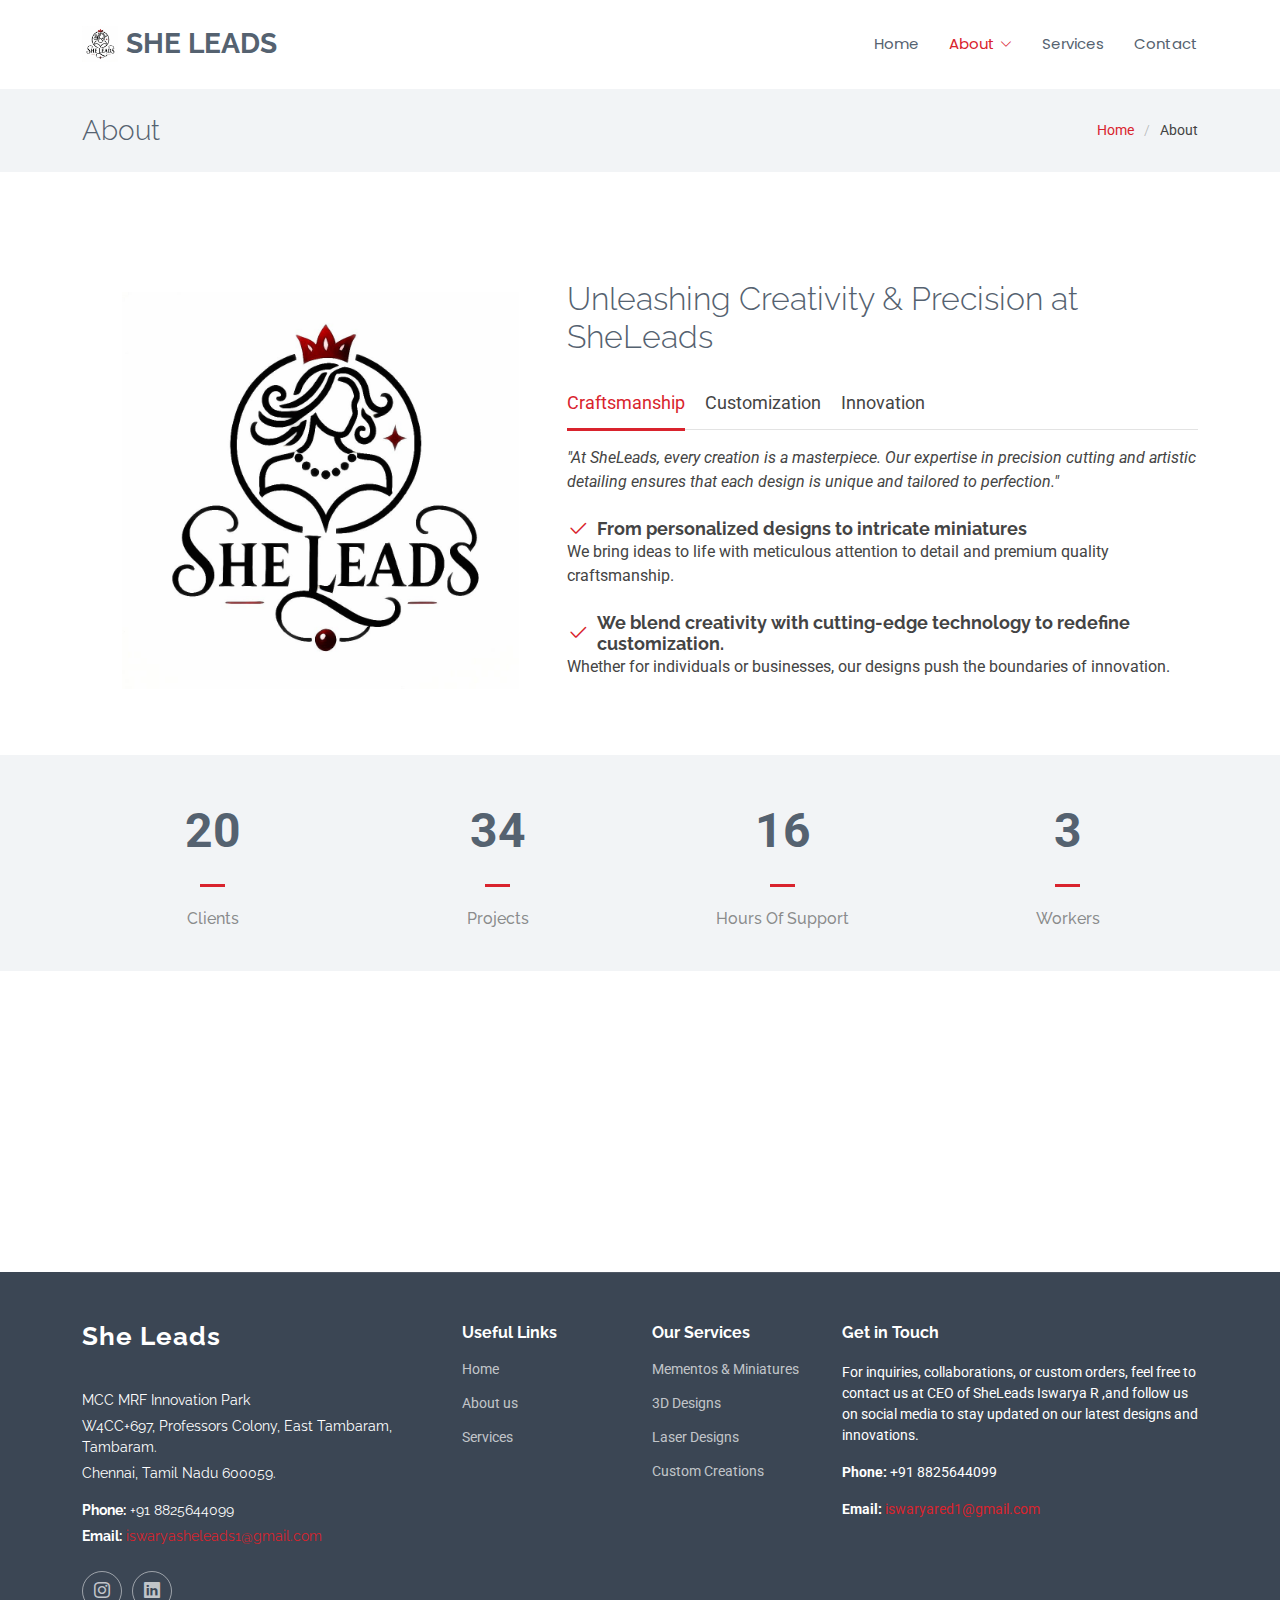
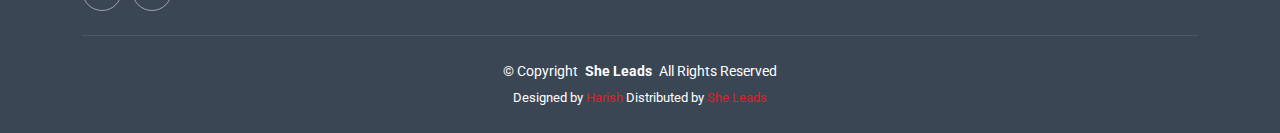
<file: about.html>
<!DOCTYPE html>
<html lang="en">

<head>
  <meta charset="utf-8">
  <meta content="width=device-width, initial-scale=1.0" name="viewport">
  <title>About - She Leads</title>
  <meta name="description" content="">
  <meta name="keywords" content="">

  <!-- Favicons -->
  <link href="img/lo.jpeg" rel="icon">
  <link href="img/apple-touch-icon.png" rel="apple-touch-icon">

  <!-- Fonts -->
  <link href="https://fonts.googleapis.com" rel="preconnect">
  <link href="https://fonts.gstatic.com" rel="preconnect" crossorigin>
  <link href="https://fonts.googleapis.com/css2?family=Roboto:ital,wght@0,100;0,300;0,400;0,500;0,700;0,900;1,100;1,300;1,400;1,500;1,700;1,900&family=Poppins:ital,wght@0,100;0,200;0,300;0,400;0,500;0,600;0,700;0,800;0,900;1,100;1,200;1,300;1,400;1,500;1,600;1,700;1,800;1,900&family=Raleway:ital,wght@0,100;0,200;0,300;0,400;0,500;0,600;0,700;0,800;0,900;1,100;1,200;1,300;1,400;1,500;1,600;1,700;1,800;1,900&display=swap" rel="stylesheet">

  <!-- Vendor CSS Files -->
  <link href="vendor/bootstrap/css/bootstrap.min.css" rel="stylesheet">
  <link href="vendor/bootstrap-icons/bootstrap-icons.css" rel="stylesheet">
  <link href="vendor/aos/aos.css" rel="stylesheet">
  <link href="vendor/glightbox/css/glightbox.min.css" rel="stylesheet">
  <link href="vendor/swiper/swiper-bundle.min.css" rel="stylesheet">

  <!-- Main CSS File -->
  <link href="css/main.css" rel="stylesheet">


</head>

<body class="about-page">

  <header id="header" class="header d-flex align-items-center sticky-top">
    <div class="container-fluid container-xl position-relative d-flex align-items-center">

      <a href="index.html" class="logo d-flex align-items-center me-auto">
        <!-- Uncomment the line below if you also wish to use an image logo -->
         <img src="img/lo.jpeg" alt="">
        <h1 class="sitename">She Leads</h1>
      </a>

      <nav id="navmenu" class="navmenu">
        <ul>
          <li><a href="index.html">Home</a></li>
          <li class="dropdown"><a href="about.html" class="active"><span>About</span> <i class="bi bi-chevron-down toggle-dropdown"></i></a>
            <ul>
              <li><a href="about.html">She Leads</a></li>           
            </ul>
          </li>
          <li><a href="index.html#services">Services</a></li>
          <li><a href="contact.html">Contact</a></li>
        </ul>
        <i class="mobile-nav-toggle d-xl-none bi bi-list"></i>
      </nav>
    </div>
  </header>

  <main class="main">

    <!-- Page Title -->
    <div class="page-title light-background">
      <div class="container d-lg-flex justify-content-between align-items-center">
        <h1 class="mb-2 mb-lg-0">About</h1>
        <nav class="breadcrumbs">
          <ol>
            <li><a href="index.html">Home</a></li>
            <li class="current">About</li>
          </ol>
        </nav>
      </div>
    </div><!-- End Page Title -->

    <!-- About 2 Section -->
      <section id="about-2" class="about-2 section">
        <div class="container" data-aos="fade-up">
        <div class="row g-4 g-lg-5" data-aos="fade-up" data-aos-delay="200">
          
      <div class="col-lg-5">
        <div class="about-img">
          <img src="img/lo.jpeg" class="img-fluid" alt="">
        </div>
      </div>

      <div class="col-lg-7">
        <h3 class="pt-0 pt-lg-5">Unleashing Creativity & Precision at SheLeads</h3>

        <!-- Tabs -->
        <ul class="nav nav-pills mb-3">
          <li><a class="nav-link active" data-bs-toggle="pill" href="#about-2-tab1">Craftsmanship</a></li>
          <li><a class="nav-link" data-bs-toggle="pill" href="#about-2-tab2">Customization</a></li>
          <li><a class="nav-link" data-bs-toggle="pill" href="#about-2-tab3">Innovation</a></li>
        </ul>
        <!-- End Tabs -->

        <!-- Tab Content -->
        <div class="tab-content">

          <!-- Tab 1: Craftsmanship -->
          <div class="tab-pane fade show active" id="about-2-tab1">
            <p class="fst-italic">
              "At SheLeads, every creation is a masterpiece. Our expertise in precision cutting and artistic detailing ensures that each design is unique and tailored to perfection."
            </p>

            <div class="d-flex align-items-center mt-4">
              <i class="bi bi-check2"></i>
              <h4>From personalized designs to intricate miniatures</h4>
            </div>
            <p>We bring ideas to life with meticulous attention to detail and premium quality craftsmanship.</p>

            <div class="d-flex align-items-center mt-4">
              <i class="bi bi-check2"></i>
              <h4>We blend creativity with cutting-edge technology to redefine customization.</h4>
            </div>
            <p>Whether for individuals or businesses, our designs push the boundaries of innovation.</p>
          </div>
          <!-- End Tab 1 Content -->

          <!-- Tab 2: Customization -->
          <div class="tab-pane fade" id="about-2-tab2">
            <p class="fst-italic">
              At SheLeads, we believe that every creation should be as unique as the individual behind it. Our customization services ensure that every product reflects your personal style, vision, and purpose.
            </p>

            <div class="d-flex align-items-center mt-4">
              <i class="bi bi-check2"></i>
              <h4>Tailored to Your Needs</h4>
            </div>
            <p>We transform ideas into reality by offering fully customized designs, whether it's intricate miniatures, laser-cut masterpieces, or personalized gifts.</p>

            <div class="d-flex align-items-center mt-4">
              <i class="bi bi-check2"></i>
              <h4>Precision & Craftsmanship</h4>
            </div>
            <p>Every piece is crafted with meticulous attention to detail, ensuring high-quality results that stand out.</p>

            <div class="d-flex align-items-center mt-4">
              <i class="bi bi-check2"></i>
              <h4>Endless Possibilities</h4>
            </div>
            <p>From business branding to personalized keepsakes, we offer a wide range of customization options, allowing you to bring your creative concepts to life.</p>
          </div>
          <!-- End Tab 2 Content -->

          <!-- Tab 3: Innovation -->
          <div class="tab-pane fade" id="about-2-tab3">
            <p class="fst-italic">
              At SheLeads, innovation is at the heart of everything we create. We push the boundaries of design and craftsmanship to deliver unique and high-quality products that stand out.
            </p>

            <div class="d-flex align-items-center mt-4">
              <i class="bi bi-check2"></i>
              <h4>Cutting-Edge Techniques</h4>
            </div>
            <p>We integrate the latest technology, including precision laser cutting and advanced design methods, to craft stunning and intricate creations.</p>

            <div class="d-flex align-items-center mt-4">
              <i class="bi bi-check2"></i>
              <h4>Creative Solutions</h4>
            </div>
            <p>Innovation drives our designs, ensuring that every product is not just visually appealing but also functional and meaningful.</p>

            <div class="d-flex align-items-center mt-4">
              <i class="bi bi-check2"></i>
              <h4>Transforming Ideas into Reality</h4>
            </div>
            <p>From concept to completion, we experiment with new materials, techniques, and creative approaches to bring your vision to life.</p>
          </div>
          <!-- End Tab 3 Content -->

        </div>
        <!-- End Tab Content -->

      </div>

    </div>
  </div>
</section>
<!-- /About 2 Section -->


    <!-- Stats Section -->
    <section id="stats" class="stats section light-background">

      <div class="container" data-aos="fade-up" data-aos-delay="100">

        <div class="row gy-4">

          <div class="col-lg-3 col-md-6">
            <div class="stats-item text-center w-100 h-100">
              <span data-purecounter-start="0" data-purecounter-end="30" data-purecounter-duration="1" class="purecounter"></span>
              <p>Clients</p>
            </div>
          </div><!-- End Stats Item -->

          <div class="col-lg-3 col-md-6">
            <div class="stats-item text-center w-100 h-100">
              <span data-purecounter-start="0" data-purecounter-end="50" data-purecounter-duration="1" class="purecounter"></span>
              <p>Projects</p>
            </div>
          </div><!-- End Stats Item -->

          <div class="col-lg-3 col-md-6">
            <div class="stats-item text-center w-100 h-100">
              <span data-purecounter-start="0" data-purecounter-end="24" data-purecounter-duration="1" class="purecounter"></span>
              <p>Hours Of Support</p>
            </div>
          </div><!-- End Stats Item -->

          <div class="col-lg-3 col-md-6">
            <div class="stats-item text-center w-100 h-100">
              <span data-purecounter-start="0" data-purecounter-end="5" data-purecounter-duration="1" class="purecounter"></span>
              <p>Workers</p>
            </div>
          </div><!-- End Stats Item -->

        </div>

      </div>

    </section><!-- /Stats Section -->

    <!-- Team Section -->
    <section id="team" class="team section">

      <div class="container">

        <div class="row gy-4">

          <div class="col-lg-6" data-aos="fade-up" data-aos-delay="100">
            <div class="team-member d-flex align-items-start">
              <div class="pic"><img src="img/ish.jpeg" class="img-fluid" alt=""></div>
              <div class="member-info">
                <h4> Iswarya R</h4>
                <span>Chief Executive Officer</span>
                <p></p>
                <div class="social">
                  <a href="https://www.instagram.com/iswaryared2002?igsh=MXZoa3g0bGtwcHdlNw=="><i class="bi bi-instagram"></i></a>
                  <a href="https://www.linkedin.com/in/iswarya-ravichanran?utm_source=share&utm_campaign=share_via&utm_content=profile&utm_medium=android_app"> <i class="bi bi-linkedin"></i> </a>
                </div>
              </div>
            </div>
          </div><!-- End Team Member -->
        
  </main>

  <footer id="footer" class="footer dark-background">

    <div class="container footer-top">
      <div class="row gy-4">
        <div class="col-lg-4 col-md-6 footer-about">
          <a href="index.html" class="logo d-flex align-items-center">
            <span class="sitename">She Leads</span>
          </a>
          <div class="footer-contact pt-3">
            <p>MCC MRF Innovation Park</p>
            <p>W4CC+697, Professors Colony, East Tambaram, Tambaram.</p>
            <p>Chennai, Tamil Nadu 600059.</p>
            <p class="mt-3"><strong>Phone:</strong> <span>+91 8825644099</span></p>
            <p><strong>Email:</strong> <a href="mailto:iswaryasheleads1@gmail.com">iswaryasheleads1@gmail.com</a></p>
          </div>
          <div class="social-links d-flex mt-4">
            <a href="https://www.instagram.com/sheleads_mcc?utm_source=qr&igsh=OHozN3NjNTdicThy"><i class="bi bi-instagram"></i></a>
            <a href="https://www.linkedin.com/company/she-leads-iswarya/"><i class="bi bi-linkedin"></i></a>
          </div>
        </div>

        <div class="col-lg-2 col-md-3 footer-links">
          <h4>Useful Links</h4>
          <ul>
            <li><a href="index.html">Home</a></li>
            <li><a href="about.html">About us</a></li>
            <li><a href="index.html#services">Services</a></li>
            <li><a href="#"></a></li>
          </ul>
        </div>

        <div class="col-lg-2 col-md-3 footer-links">
          <h4>Our Services</h4>
          <ul>
            <li><a>Mementos & Miniatures</a></li>
            <li><a >3D Designs</a></li>
            <li><a >Laser Designs</a></li>
            <li><a>Custom Creations</a></li>
          </ul>
        </div>

        <div class="col-lg-4 col-md-12 footer-newsletter">
          <h4>Get in Touch</h4>
          <p>For inquiries, collaborations, or custom orders, feel free to contact us at CEO of SheLeads Iswarya R ,and follow us on social media to stay updated on our latest designs and innovations.
 </p>
          <p class="mt-3"><strong>Phone:</strong> <span>+91 8825644099</span></p>
          <p><strong>Email:</strong> <a href="mailto:iswaryared1@gmail.com">iswaryared1@gmail.com</a></p>

      </div>
    </div>

    <div class="container copyright text-center mt-4">
      <p>© <span>Copyright</span> <strong class="px-1 sitename">She Leads</strong> <span>All Rights Reserved</span></p>
      <div class="credits">
        Designed by <a href="">Harish</a> Distributed by <a href="index.html">She Leads
      </div>
    </div>

  </footer>
  <!-- Scroll Top -->
  <a href="#" id="scroll-top" class="scroll-top d-flex align-items-center justify-content-center"><i class="bi bi-arrow-up-short"></i></a>

  <!-- Preloader -->
  <div id="preloader"></div>

  <!-- Vendor JS Files -->
  <script src="vendor/bootstrap/js/bootstrap.bundle.min.js"></script>
  <script src="vendor/php-email-form/validate.js"></script>
  <script src="vendor/aos/aos.js"></script>
  <script src="vendor/glightbox/js/glightbox.min.js"></script>
  <script src="vendor/imagesloaded/imagesloaded.pkgd.min.js"></script>
  <script src="vendor/isotope-layout/isotope.pkgd.min.js"></script>
  <script src="vendor/purecounter/purecounter_vanilla.js"></script>
  <script src="vendor/waypoints/noframework.waypoints.js"></script>
  <script src="vendor/swiper/swiper-bundle.min.js"></script>

  <!-- Main JS File -->
  <script src="js/main.js"></script>

</body>

</html>
</file>
<file: css/main.css>
/* Fonts */
:root {
  --default-font: "Roboto",  system-ui, -apple-system, "Segoe UI", Roboto, "Helvetica Neue", Arial, "Noto Sans", "Liberation Sans", sans-serif, "Apple Color Emoji", "Segoe UI Emoji", "Segoe UI Symbol", "Noto Color Emoji";
  --heading-font: "Raleway",  sans-serif;
  --nav-font: "Poppins",  sans-serif;
}

/* Global Colors - The following color variables are used throughout the website. Updating them here will change the color scheme of the entire website */
:root { 
  --background-color: #ffffff; /* Background color for the entire website, including individual sections */
  --default-color: #444444; /* Default color used for the majority of the text content across the entire website */
  --heading-color: #556270; /* Color for headings, subheadings and title throughout the website */
  --accent-color: #d9232d; /* Accent color that represents your brand on the website. It's used for buttons, links, and other elements that need to stand out */
  --surface-color: #ffffff; /* The surface color is used as a background of boxed elements within sections, such as cards, icon boxes, or other elements that require a visual separation from the global background. */
  --contrast-color: #ffffff; /* Contrast color for text, ensuring readability against backgrounds of accent, heading, or default colors. */
}

/* Nav Menu Colors - The following color variables are used specifically for the navigation menu. They are separate from the global colors to allow for more customization options */
:root {
  --nav-color: #556270;  /* The default color of the main navmenu links */
  --nav-hover-color: #d9232d; /* Applied to main navmenu links when they are hovered over or active */
  --nav-mobile-background-color: #ffffff; /* Used as the background color for mobile navigation menu */
  --nav-dropdown-background-color: #ffffff; /* Used as the background color for dropdown items that appear when hovering over primary navigation items */
  --nav-dropdown-color: #556270; /* Used for navigation links of the dropdown items in the navigation menu. */
  --nav-dropdown-hover-color: #d9232d; /* Similar to --nav-hover-color, this color is applied to dropdown navigation links when they are hovered over. */
}

/* Color Presets - These classes override global colors when applied to any section or element, providing reuse of the sam color scheme. */

.light-background {
  --background-color: #f2f4f6;
  --surface-color: #ffffff;
}

.dark-background {
  --background-color: #3b4654;
  --default-color: #ffffff;
  --heading-color: #ffffff;
  --surface-color: #444e5b;
  --contrast-color: #ffffff;
}

/* Smooth scroll */
:root {
  scroll-behavior: smooth;
}

/*--------------------------------------------------------------
# General Styling & Shared Classes
--------------------------------------------------------------*/
body {
  color: var(--default-color);
  background-color: var(--background-color);
  font-family: var(--default-font);
}

a {
  color: var(--accent-color);
  text-decoration: none;
  transition: 0.3s;
}

a:hover {
  color: color-mix(in srgb, var(--accent-color), transparent 25%);
  text-decoration: none;
}

h1,
h2,
h3,
h4,
h5,
h6 {
  color: var(--heading-color);
  font-family: var(--heading-font);
}

/* PHP Email Form Messages
------------------------------*/
.php-email-form .error-message {
  display: none;
  background: #df1529;
  color: #ffffff;
  text-align: left;
  padding: 15px;
  margin-bottom: 24px;
  font-weight: 600;
}

.php-email-form .sent-message {
  display: none;
  color: #ffffff;
  background: #059652;
  text-align: center;
  padding: 15px;
  margin-bottom: 24px;
  font-weight: 600;
}

.php-email-form .loading {
  display: none;
  background: var(--surface-color);
  text-align: center;
  padding: 15px;
  margin-bottom: 24px;
}

.php-email-form .loading:before {
  content: "";
  display: inline-block;
  border-radius: 50%;
  width: 24px;
  height: 24px;
  margin: 0 10px -6px 0;
  border: 3px solid var(--accent-color);
  border-top-color: var(--surface-color);
  animation: php-email-form-loading 1s linear infinite;
}

@keyframes php-email-form-loading {
  0% {
    transform: rotate(0deg);
  }

  100% {
    transform: rotate(360deg);
  }
}

/*--------------------------------------------------------------
# Global Header
--------------------------------------------------------------*/
.header {
  color: var(--default-color);
  background-color: var(--background-color);
  padding: 15px 0;
  transition: all 0.5s;
  z-index: 997;
}

.header .logo {
  line-height: 1;
}

.header .logo img {
  max-height: 36px;
  margin-right: 8px;
}

.header .logo h1 {
  font-size: 28px;
  margin: 0;
  font-weight: 700;
  color: var(--heading-color);
  text-transform: uppercase;
}

.header .btn-getstarted,
.header .btn-getstarted:focus {
  color: var(--contrast-color);
  background: var(--accent-color);
  font-size: 14px;
  padding: 8px 25px;
  margin: 0 0 0 30px;
  border-radius: 4px;
  transition: 0.3s;
}

.header .btn-getstarted:hover,
.header .btn-getstarted:focus:hover {
  color: var(--contrast-color);
  background: color-mix(in srgb, var(--accent-color), transparent 15%);
}

@media (max-width: 1200px) {
  .header .logo {
    order: 1;
  }

  .header .btn-getstarted {
    order: 2;
    margin: 0 15px 0 0;
    padding: 6px 15px;
  }

  .header .navmenu {
    order: 3;
  }
}

.scrolled .header {
  box-shadow: 0px 0 18px rgba(0, 0, 0, 0.1);
}

/*--------------------------------------------------------------
# Navigation Menu
--------------------------------------------------------------*/
/* Navmenu - Desktop */
@media (min-width: 1200px) {
  .navmenu {
    padding: 0;
  }

  .navmenu ul {
    margin: 0;
    padding: 0;
    display: flex;
    list-style: none;
    align-items: center;
  }

  .navmenu li {
    position: relative;
  }

  .navmenu a,
  .navmenu a:focus {
    color: var(--nav-color);
    padding: 18px 15px;
    font-size: 15px;
    font-family: var(--nav-font);
    font-weight: 400;
    display: flex;
    align-items: center;
    justify-content: space-between;
    white-space: nowrap;
    transition: 0.3s;
  }

  .navmenu a i,
  .navmenu a:focus i {
    font-size: 12px;
    line-height: 0;
    margin-left: 5px;
    transition: 0.3s;
  }

  .navmenu li:last-child a {
    padding-right: 0;
  }

  .navmenu li:hover>a,
  .navmenu .active,
  .navmenu .active:focus {
    color: var(--nav-hover-color);
  }

  .navmenu .dropdown ul {
    margin: 0;
    padding: 10px 0;
    background: var(--nav-dropdown-background-color);
    display: block;
    position: absolute;
    visibility: hidden;
    left: 14px;
    top: 130%;
    opacity: 0;
    transition: 0.3s;
    border-radius: 4px;
    z-index: 99;
    box-shadow: 0px 0px 30px rgba(0, 0, 0, 0.1);
  }

  .navmenu .dropdown ul li {
    min-width: 200px;
  }

  .navmenu .dropdown ul a {
    padding: 10px 20px;
    font-size: 15px;
    text-transform: none;
    color: var(--nav-dropdown-color);
  }

  .navmenu .dropdown ul a i {
    font-size: 12px;
  }

  .navmenu .dropdown ul a:hover,
  .navmenu .dropdown ul .active:hover,
  .navmenu .dropdown ul li:hover>a {
    color: var(--nav-dropdown-hover-color);
  }

  .navmenu .dropdown:hover>ul {
    opacity: 1;
    top: 100%;
    visibility: visible;
  }

  .navmenu .dropdown .dropdown ul {
    top: 0;
    left: -90%;
    visibility: hidden;
  }

  .navmenu .dropdown .dropdown:hover>ul {
    opacity: 1;
    top: 0;
    left: -100%;
    visibility: visible;
  }
}

/* Navmenu - Mobile */
@media (max-width: 1199px) {
  .mobile-nav-toggle {
    color: var(--nav-color);
    font-size: 28px;
    line-height: 0;
    margin-right: 10px;
    cursor: pointer;
    transition: color 0.3s;
  }

  .navmenu {
    padding: 0;
    z-index: 9997;
  }

  .navmenu ul {
    display: none;
    list-style: none;
    position: absolute;
    inset: 60px 20px 20px 20px;
    padding: 10px 0;
    margin: 0;
    border-radius: 6px;
    background-color: var(--nav-mobile-background-color);
    overflow-y: auto;
    transition: 0.3s;
    z-index: 9998;
    box-shadow: 0px 0px 30px rgba(0, 0, 0, 0.1);
  }

  .navmenu a,
  .navmenu a:focus {
    color: var(--nav-dropdown-color);
    padding: 10px 20px;
    font-family: var(--nav-font);
    font-size: 17px;
    font-weight: 500;
    display: flex;
    align-items: center;
    justify-content: space-between;
    white-space: nowrap;
    transition: 0.3s;
  }

  .navmenu a i,
  .navmenu a:focus i {
    font-size: 12px;
    line-height: 0;
    margin-left: 5px;
    width: 30px;
    height: 30px;
    display: flex;
    align-items: center;
    justify-content: center;
    border-radius: 50%;
    transition: 0.3s;
    background-color: color-mix(in srgb, var(--accent-color), transparent 90%);
  }

  .navmenu a i:hover,
  .navmenu a:focus i:hover {
    background-color: var(--accent-color);
    color: var(--contrast-color);
  }

  .navmenu a:hover,
  .navmenu .active,
  .navmenu .active:focus {
    color: var(--nav-dropdown-hover-color);
  }

  .navmenu .active i,
  .navmenu .active:focus i {
    background-color: var(--accent-color);
    color: var(--contrast-color);
    transform: rotate(180deg);
  }

  .navmenu .dropdown ul {
    position: static;
    display: none;
    z-index: 99;
    padding: 10px 0;
    margin: 10px 20px;
    background-color: var(--nav-dropdown-background-color);
    border: 1px solid color-mix(in srgb, var(--default-color), transparent 90%);
    box-shadow: none;
    transition: all 0.5s ease-in-out;
  }

  .navmenu .dropdown ul ul {
    background-color: rgba(33, 37, 41, 0.1);
  }

  .navmenu .dropdown>.dropdown-active {
    display: block;
    background-color: rgba(33, 37, 41, 0.03);
  }

  .mobile-nav-active {
    overflow: hidden;
  }

  .mobile-nav-active .mobile-nav-toggle {
    color: #fff;
    position: absolute;
    font-size: 32px;
    top: 15px;
    right: 15px;
    margin-right: 0;
    z-index: 9999;
  }

  .mobile-nav-active .navmenu {
    position: fixed;
    overflow: hidden;
    inset: 0;
    background: rgba(33, 37, 41, 0.8);
    transition: 0.3s;
  }

  .mobile-nav-active .navmenu>ul {
    display: block;
  }
}

/*--------------------------------------------------------------
# Global Footer
--------------------------------------------------------------*/
.footer {
  color: var(--default-color);
  background-color: var(--background-color);
  font-size: 14px;
  position: relative;
}

.footer .footer-top {
  padding-top: 50px;
  border-top: 1px solid color-mix(in srgb, var(--default-color), transparent 90%);
}

.footer .footer-about .logo {
  line-height: 1;
  margin-bottom: 25px;
}

.footer .footer-about .logo img {
  max-height: 40px;
  margin-right: 6px;
}

.footer .footer-about .logo span {
  font-size: 26px;
  font-weight: 700;
  letter-spacing: 1px;
  font-family: var(--heading-font);
  color: var(--heading-color);
}

.footer .footer-about p {
  font-size: 14px;
  font-family: var(--heading-font);
}

.footer .social-links a {
  display: flex;
  align-items: center;
  justify-content: center;
  width: 40px;
  height: 40px;
  border-radius: 50%;
  border: 1px solid color-mix(in srgb, var(--default-color), transparent 50%);
  font-size: 16px;
  color: color-mix(in srgb, var(--default-color), transparent 30%);
  margin-right: 10px;
  transition: 0.3s;
}

.footer .social-links a:hover {
  color: var(--accent-color);
  border-color: var(--accent-color);
}

.footer h4 {
  font-size: 16px;
  font-weight: bold;
  position: relative;
  padding-bottom: 12px;
}

.footer .footer-links {
  margin-bottom: 30px;
}

.footer .footer-links ul {
  list-style: none;
  padding: 0;
  margin: 0;
}

.footer .footer-links ul i {
  padding-right: 2px;
  font-size: 12px;
  line-height: 0;
}

.footer .footer-links ul li {
  padding: 10px 0;
  display: flex;
  align-items: center;
}

.footer .footer-links ul li:first-child {
  padding-top: 0;
}

.footer .footer-links ul a {
  color: color-mix(in srgb, var(--default-color), transparent 30%);
  display: inline-block;
  line-height: 1;
}

.footer .footer-links ul a:hover {
  color: var(--accent-color);
}

.footer .footer-contact p {
  margin-bottom: 5px;
}

.footer .footer-newsletter .newsletter-form {
  margin-top: 30px;
  margin-bottom: 15px;
  padding: 6px 8px;
  position: relative;
  border-radius: 4px;
  border: 1px solid color-mix(in srgb, var(--default-color), transparent 80%);
  display: flex;
  background-color: var(--surface-color);
  transition: 0.3s;
}

.footer .footer-newsletter .newsletter-form:focus-within {
  border-color: var(--accent-color);
}

.footer .footer-newsletter .newsletter-form input[type=email] {
  border: 0;
  padding: 4px;
  width: 100%;
  background-color: var(--surface-color);
  color: var(--default-color);
}

.footer .footer-newsletter .newsletter-form input[type=email]:focus-visible {
  outline: none;
}

.footer .footer-newsletter .newsletter-form input[type=submit] {
  border: 0;
  font-size: 16px;
  padding: 0 20px;
  margin: -7px -9px -7px 0;
  background: var(--accent-color);
  color: var(--contrast-color);
  transition: 0.3s;
  border-radius: 0 4px 4px 0;
}

.footer .footer-newsletter .newsletter-form input[type=submit]:hover {
  background: color-mix(in srgb, var(--accent-color), transparent 20%);
}

.footer .copyright {
  padding: 25px 0;
  border-top: 1px solid color-mix(in srgb, var(--default-color), transparent 90%);
}

.footer .copyright p {
  margin-bottom: 0;
}

.footer .credits {
  margin-top: 6px;
  font-size: 13px;
}

/*--------------------------------------------------------------
# Preloader
--------------------------------------------------------------*/
#preloader {
  position: fixed;
  inset: 0;
  z-index: 999999;
  overflow: hidden;
  background: var(--background-color);
  transition: all 0.6s ease-out;
}

#preloader:before {
  content: "";
  position: fixed;
  top: calc(50% - 30px);
  left: calc(50% - 30px);
  border: 6px solid #ffffff;
  border-color: var(--accent-color) transparent var(--accent-color) transparent;
  border-radius: 50%;
  width: 60px;
  height: 60px;
  animation: animate-preloader 1.5s linear infinite;
}

@keyframes animate-preloader {
  0% {
    transform: rotate(0deg);
  }

  100% {
    transform: rotate(360deg);
  }
}

/*--------------------------------------------------------------
# Scroll Top Button
--------------------------------------------------------------*/
.scroll-top {
  position: fixed;
  visibility: hidden;
  opacity: 0;
  right: 15px;
  bottom: 15px;
  z-index: 99999;
  background-color: var(--accent-color);
  width: 40px;
  height: 40px;
  border-radius: 4px;
  transition: all 0.4s;
}

.scroll-top i {
  font-size: 24px;
  color: var(--contrast-color);
  line-height: 0;
}

.scroll-top:hover {
  background-color: color-mix(in srgb, var(--accent-color), transparent 20%);
  color: var(--contrast-color);
}

.scroll-top.active {
  visibility: visible;
  opacity: 1;
}

/*--------------------------------------------------------------
# Disable aos animation delay on mobile devices
--------------------------------------------------------------*/
@media screen and (max-width: 768px) {
  [data-aos-delay] {
    transition-delay: 0 !important;
  }
}

/*--------------------------------------------------------------
# Global Page Titles & Breadcrumbs
--------------------------------------------------------------*/
.page-title {
  color: var(--default-color);
  background-color: var(--background-color);
  padding: 25px 0;
  position: relative;
}

.page-title h1 {
  font-size: 28px;
  font-weight: 300;
}

.page-title .breadcrumbs ol {
  display: flex;
  flex-wrap: wrap;
  list-style: none;
  padding: 0;
  margin: 0;
  font-size: 14px;
  font-weight: 400;
}

.page-title .breadcrumbs ol li+li {
  padding-left: 10px;
}

.page-title .breadcrumbs ol li+li::before {
  content: "/";
  display: inline-block;
  padding-right: 10px;
  color: color-mix(in srgb, var(--default-color), transparent 70%);
}

/*--------------------------------------------------------------
# Global Sections
--------------------------------------------------------------*/
section,
.section {
  color: var(--default-color);
  background-color: var(--background-color);
  padding: 60px 0;
  scroll-margin-top: 90px;
  overflow: clip;
}

@media (max-width: 1199px) {

  section,
  .section {
    scroll-margin-top: 66px;
  }
}

/*--------------------------------------------------------------
# Global Section Titles
--------------------------------------------------------------*/
.section-title {
  padding-bottom: 60px;
  position: relative;
}

.section-title h2 {
  font-size: 14px;
  font-weight: 500;
  padding: 0;
  line-height: 1px;
  margin: 0;
  letter-spacing: 1.5px;
  text-transform: uppercase;
  color: color-mix(in srgb, var(--default-color), transparent 50%);
  position: relative;
}

.section-title h2::after {
  content: "";
  width: 120px;
  height: 1px;
  display: inline-block;
  background: var(--accent-color);
  margin: 4px 10px;
}

.section-title p {
  color: var(--heading-color);
  margin: 0;
  font-size: 28px;
  font-weight: 700;
  text-transform: uppercase;
  font-family: var(--heading-font);
}

/*--------------------------------------------------------------
# Hero Section
--------------------------------------------------------------*/
.hero {
  padding: 0;
}

.hero .carousel {
  width: 100%;
  min-height: calc(100vh - 90px);
  padding: 0;
  margin: 0;
  background-color: var(--background-color);
  position: relative;
}

@media (max-width: 1200px) {
  .hero .carousel {
    min-height: calc(100vh - 66px);
  }
}

.hero img {
  position: absolute;
  inset: 0;
  display: block;
  width: 100%;
  height: 100%;
  object-fit: cover;
  z-index: 1;
}

.hero .carousel-item {
  position: absolute;
  inset: 0;
  background-size: cover;
  background-position: center;
  background-repeat: no-repeat;
  overflow: hidden;
}

.hero .carousel-item:before {
  content: "";
  background: color-mix(in srgb, var(--background-color), transparent 50%);
  position: absolute;
  inset: 0;
  z-index: 2;
}

.hero .carousel-container {
  position: absolute;
  inset: 90px 64px 64px 64px;
  display: flex;
  justify-content: center;
  align-items: center;
  flex-direction: column;
  z-index: 3;
}

.hero h2 {
  margin-bottom: 30px;
  font-size: 48px;
  font-weight: 800;
  animation: fadeInDown 1s both;
}

@media (max-width: 768px) {
  .hero h2 {
    font-size: 20px;
  }
}

.hero p {
  animation: fadeInDown 1s both 0.2s;
}

@media (min-width: 1024px) {

  .hero h2,
  .hero p {
    max-width: 60%;
  }
}

.hero .btn-get-started {
  color: var(--contrast-color);
  background: var(--accent-color);
  font-family: var(--heading-font);
  font-weight: 500;
  font-size: 15px;
  letter-spacing: 1px;
  display: inline-block;
  padding: 8px 32px;
  border-radius: 4px;
  transition: 0.5s;
  margin: 10px;
  animation: fadeInUp 1s both 0.4s;
}

.hero .btn-get-started:hover {
  background: color-mix(in srgb, var(--accent-color), transparent 20%);
}

.hero .carousel-control-prev,
.hero .carousel-control-next {
  width: 10%;
  transition: 0.3s;
  opacity: 0.5;
}

.hero .carousel-control-prev:focus,
.hero .carousel-control-next:focus {
  opacity: 0.5;
}

.hero .carousel-control-prev:hover,
.hero .carousel-control-next:hover {
  opacity: 0.9;
}

@media (min-width: 1024px) {

  .hero .carousel-control-prev,
  .hero .carousel-control-next {
    width: 5%;
  }
}

.hero .carousel-control-next-icon,
.hero .carousel-control-prev-icon {
  font-size: 32px;
  line-height: 1;
}

.hero .carousel-indicators {
  list-style: none;
}

.hero .carousel-indicators li {
  cursor: pointer;
}

@keyframes fadeInUp {
  from {
    opacity: 0;
    transform: translate3d(0, 100%, 0);
  }

  to {
    opacity: 1;
    transform: translate3d(0, 0, 0);
  }
}

@keyframes fadeInDown {
  from {
    opacity: 0;
    transform: translate3d(0, -100%, 0);
  }

  to {
    opacity: 1;
    transform: translate3d(0, 0, 0);
  }
}

/*--------------------------------------------------------------
# About Section
--------------------------------------------------------------*/
.about ul {
  list-style: none;
  padding: 0;
}

.about ul li {
  padding-bottom: 5px;
  display: flex;
  align-items: center;
}

.about ul i {
  font-size: 20px;
  padding-right: 4px;
  color: var(--accent-color);
}

.about .read-more {
  background: var(--accent-color);
  color: var(--contrast-color);
  font-family: var(--heading-font);
  font-weight: 500;
  font-size: 16px;
  letter-spacing: 1px;
  padding: 10px 28px;
  border-radius: 5px;
  transition: 0.3s;
  display: inline-flex;
  align-items: center;
  justify-content: center;
}

.about .read-more i {
  font-size: 18px;
  margin-left: 5px;
  line-height: 0;
  transition: 0.3s;
}

.about .read-more:hover {
  background: color-mix(in srgb, var(--accent-color), transparent 20%);
}

.about .read-more:hover i {
  transform: translate(5px, 0);
}

/*--------------------------------------------------------------
# Clients Section
--------------------------------------------------------------*/
.clients {
  padding: 20px 0;
}

.clients .client-logo {
  display: flex;
  justify-content: center;
  align-items: center;
  overflow: hidden;
}

.clients .client-logo img {
  padding: 20px 40px;
  max-width: 90%;
  transition: 0.3s;
  opacity: 0.5;
  filter: grayscale(100);
}

.clients .client-logo img:hover {
  filter: none;
  opacity: 1;
}

@media (max-width: 640px) {
  .clients .client-logo img {
    padding: 20px;
  }
}

/*--------------------------------------------------------------
# Services Section
--------------------------------------------------------------*/
.services .service-item {
  background-color: var(--surface-color);
  padding: 30px;
  border: 1px solid color-mix(in srgb, var(--default-color), transparent 85%);
  transition: 0.3s;
}

.services .service-item .icon {
  font-size: 36px;
  line-height: 0;
  margin-right: 30px;
  color: var(--accent-color);
}

.services .service-item .title {
  font-weight: 700;
  margin-bottom: 15px;
  font-size: 20px;
}

.services .service-item .title a {
  color: var(--heading-color);
}

.services .service-item .description {
  line-height: 24px;
  font-size: 14px;
  margin: 0;
}

.services .service-item:hover {
  border-color: var(--accent-color);
}

.services .service-item:hover .title a {
  color: var(--accent-color);
}

/*--------------------------------------------------------------
# Portfolio Section
--------------------------------------------------------------*/
.portfolio .portfolio-filters {
  padding: 0;
  margin: 0 auto 20px auto;
  list-style: none;
  text-align: center;
}

.portfolio .portfolio-filters li {
  cursor: pointer;
  display: inline-block;
  padding: 8px 20px;
  margin: 0;
  font-size: 15px;
  font-weight: 500;
  line-height: 1;
  margin-bottom: 5px;
  border-radius: 4px;
  transition: all 0.3s ease-in-out;
  font-family: var(--heading-font);
}

.portfolio .portfolio-filters li:hover,
.portfolio .portfolio-filters li.filter-active {
  color: var(--contrast-color);
  background-color: var(--accent-color);
}

.portfolio .portfolio-filters li:first-child {
  margin-left: 0;
}

.portfolio .portfolio-filters li:last-child {
  margin-right: 0;
}

@media (max-width: 575px) {
  .portfolio .portfolio-filters li {
    font-size: 14px;
    margin: 0 0 10px 0;
  }
}

.portfolio .portfolio-item {
  position: relative;
  overflow: hidden;
}

.portfolio .portfolio-item .portfolio-info {
  opacity: 0;
  position: absolute;
  left: 12px;
  right: 12px;
  bottom: -100%;
  z-index: 3;
  transition: all ease-in-out 0.5s;
  background: color-mix(in srgb, var(--surface-color), transparent 10%);
  padding: 15px;
}

.portfolio .portfolio-item .portfolio-info h4 {
  font-size: 18px;
  font-weight: 600;
  padding-right: 50px;
}

.portfolio .portfolio-item .portfolio-info p {
  color: color-mix(in srgb, var(--default-color), transparent 30%);
  font-size: 14px;
  margin-bottom: 0;
  padding-right: 50px;
}

.portfolio .portfolio-item .portfolio-info .preview-link,
.portfolio .portfolio-item .portfolio-info .details-link {
  position: absolute;
  right: 50px;
  font-size: 24px;
  top: calc(50% - 14px);
  color: color-mix(in srgb, var(--default-color), transparent 30%);
  transition: 0.3s;
  line-height: 0;
}

.portfolio .portfolio-item .portfolio-info .preview-link:hover,
.portfolio .portfolio-item .portfolio-info .details-link:hover {
  color: var(--accent-color);
}

.portfolio .portfolio-item .portfolio-info .details-link {
  right: 14px;
  font-size: 28px;
}

.portfolio .portfolio-item:hover .portfolio-info {
  opacity: 1;
  bottom: 0;
}

/*--------------------------------------------------------------
# About 2 Section
--------------------------------------------------------------*/
.about-2 .about-img {
  position: relative;
  margin: 60px 0 0 40px; /* Reduced left margin for better alignment */
}

.about-2 .about-img::before {
  content: "";
  position: absolute;
  top: -60px;
  left: -40px; /* Adjusted background positioning */
  right: 0;
  bottom: 0;
  background-repeat: no-repeat;
  z-index: 1;
}

.about-2 .about-img img {
  position: relative;
  z-index: 2;
  display: block;
  max-width: 100%;
  height: auto;
}

@media (max-width: 575px) {
  .about-2 .about-img {
    margin: 30px auto 0 0; /* Aligns image to the left instead of center */
    display: flex;
    justify-content: flex-start; /* Ensures alignment to the left */
  }

  .about-2 .about-img::before {
    top: -30px;
    left: -20px; /* Adjusted background position for mobile */
  }

  .about-2 .about-img img {
    width: auto; /* Prevents forced scaling */
    max-width: 90%; /* Ensures image doesn't take full width */
  }
}


.about-2 h3 {
  font-weight: 300;
  font-size: 32px;
  margin-bottom: 20px;
}

@media (max-width: 768px) {
  .about-2 h3 {
    font-size: 28px;
  }
}

.about-2 .nav-pills {
  border-bottom: 1px solid color-mix(in srgb, var(--default-color), transparent 85%);
}

.about-2 .nav-pills li+li {
  margin-left: 20px;
}

.about-2 .nav-link {
  background: none;
  font-size: 18px;
  font-weight: 400;
  color: var(--default-color);
  padding: 12px 0;
  margin-bottom: -2px;
  border-radius: 0;
}

.about-2 .nav-link.active {
  color: var(--accent-color);
  background: none;
  border-bottom: 3px solid var(--accent-color);
}

@media (max-width: 575px) {
  .about-2 .nav-link {
    font-size: 16px;
  }
}

.about-2 .tab-content h4 {
  font-size: 18px;
  margin: 0;
  font-weight: 700;
  color: var(--default-color);
}

.about-2 .tab-content i {
  font-size: 22px;
  line-height: 0;
  margin-right: 8px;
  color: var(--accent-color);
}

/*--------------------------------------------------------------
# Stats Section
--------------------------------------------------------------*/
.stats {
  padding: 10px 0;
}

.stats .stats-item {
  padding: 30px;
  width: 100%;
}

.stats .stats-item span {
  color: var(--heading-color);
  font-size: 48px;
  display: block;
  font-weight: 700;
  margin-bottom: 20px;
  padding-bottom: 20px;
  position: relative;
}

.stats .stats-item span:after {
  content: "";
  position: absolute;
  display: block;
  width: 25px;
  height: 3px;
  background: var(--accent-color);
  left: 0;
  right: 0;
  bottom: 0;
  margin: auto;
}

.stats .stats-item p {
  color: color-mix(in srgb, var(--default-color), transparent 40%);
  padding: 0;
  margin: 0;
  font-family: var(--heading-font);
  font-weight: 500;
}

/*--------------------------------------------------------------
# Skills Section
--------------------------------------------------------------*/
.skills .progress {
  height: 60px;
  display: block;
  background: none;
  border-radius: 0;
}

.skills .progress .skill {
  color: var(--heading-color);
  padding: 0;
  margin: 0 0 6px 0;
  text-transform: uppercase;
  display: block;
  font-weight: 600;
  font-family: var(--heading-font);
}

.skills .progress .skill .val {
  float: right;
  font-style: normal;
}

.skills .progress-bar-wrap {
  background: color-mix(in srgb, var(--default-color), transparent 90%);
  height: 10px;
}

.skills .progress-bar {
  width: 1px;
  height: 10px;
  transition: 0.9s;
  background-color: var(--accent-color);
}

/*--------------------------------------------------------------
# Team Section
--------------------------------------------------------------*/
.team .team-member {
  background-color: var(--surface-color);
  box-shadow: 0px 2px 15px rgba(0, 0, 0, 0.1);
  position: relative;
  border-radius: 5px;
  transition: 0.5s;
  padding: 30px;
  height: 100%;
}

@media (max-width: 468px) {
  .team .team-member {
    flex-direction: column;
    justify-content: center !important;
    align-items: center !important;
  }
}

.team .team-member .pic {
  overflow: hidden;
  width: 150px;
  border-radius: 5px;
  flex-shrink: 0;
}

.team .team-member .pic img {
  transition: ease-in-out 0.3s;
}

.team .team-member:hover {
  transform: translateY(-10px);
}

.team .team-member .member-info {
  padding-left: 30px;
}

@media (max-width: 468px) {
  .team .team-member .member-info {
    padding: 30px 0 0 0;
    text-align: center;
  }
}

.team .team-member h4 {
  font-weight: 700;
  margin-bottom: 5px;
  font-size: 20px;
}

.team .team-member span {
  display: block;
  font-size: 15px;
  padding-bottom: 10px;
  position: relative;
  font-weight: 500;
}

.team .team-member span::after {
  content: "";
  position: absolute;
  display: block;
  width: 50px;
  height: 1px;
  background: color-mix(in srgb, var(--default-color), transparent 85%);
  bottom: 0;
  left: 0;
}

@media (max-width: 468px) {
  .team .team-member span::after {
    left: calc(50% - 25px);
  }
}

.team .team-member p {
  margin: 10px 0 0 0;
  font-size: 14px;
}

.team .team-member .social {
  margin-top: 12px;
  display: flex;
  align-items: center;
  justify-content: start;
  width: 100%;
}

@media (max-width: 468px) {
  .team .team-member .social {
    justify-content: center;
  }
}

.team .team-member .social a {
  background: color-mix(in srgb, var(--default-color), transparent 94%);
  transition: ease-in-out 0.3s;
  display: flex;
  align-items: center;
  justify-content: center;
  border-radius: 5px;
  width: 36px;
  height: 36px;
}

.team .team-member .social a i {
  color: color-mix(in srgb, var(--default-color), transparent 20%);
  font-size: 16px;
  margin: 0 2px;
}

.team .team-member .social a:hover {
  background: var(--accent-color);
}

.team .team-member .social a:hover i {
  color: var(--contrast-color);
}

.team .team-member .social a+a {
  margin-left: 8px;
}

/*--------------------------------------------------------------
# Testimonials Section
--------------------------------------------------------------*/
.testimonials .testimonial-item {
  background-color: var(--surface-color);
  box-shadow: 0px 2px 12px rgba(0, 0, 0, 0.1);
  padding: 30px;
  position: relative;
  height: 100%;
}

.testimonials .testimonial-item .testimonial-img {
  width: 90px;
  border-radius: 50px;
  border: 6px solid var(--background-color);
  float: left;
  margin: 0 10px 0 0;
}

.testimonials .testimonial-item h3 {
  font-size: 18px;
  font-weight: bold;
  margin: 10px 0 5px 0;
}

.testimonials .testimonial-item h4 {
  font-size: 14px;
  color: color-mix(in srgb, var(--default-color), transparent 20%);
  margin: 0;
}

.testimonials .testimonial-item .stars {
  margin: 10px 0;
}

.testimonials .testimonial-item .stars i {
  color: #ffc107;
  margin: 0 1px;
}

.testimonials .testimonial-item .quote-icon-left,
.testimonials .testimonial-item .quote-icon-right {
  color: color-mix(in srgb, var(--accent-color), transparent 50%);
  font-size: 26px;
  line-height: 0;
}

.testimonials .testimonial-item .quote-icon-left {
  display: inline-block;
  left: -5px;
  position: relative;
}

.testimonials .testimonial-item .quote-icon-right {
  display: inline-block;
  right: -5px;
  position: relative;
  top: 10px;
  transform: scale(-1, -1);
}

.testimonials .testimonial-item p {
  font-style: italic;
  margin: 15px 0 0 0;
  padding: 0;
}

/*--------------------------------------------------------------
# Features Section
--------------------------------------------------------------*/
.features {
  overflow: hidden;
}

.features .nav-tabs {
  border: 0;
}

.features .nav-link {
  border: 0;
  padding: 12px 15px 12px 0;
  transition: 0.3s;
  color: var(--default-color);
  border-radius: 0;
  border-right: 2px solid color-mix(in srgb, var(--default-color), transparent 90%);
  font-weight: 600;
  font-size: 15px;
}

.features .nav-link:hover {
  color: var(--accent-color);
}

.features .nav-link.active {
  color: var(--accent-color);
  border-color: var(--accent-color);
  background-color: var(--background-color);
}

.features .tab-pane.active {
  animation: fadeIn 0.5s ease-out;
}

.features .details h3 {
  font-size: 26px;
  font-weight: 600;
  margin-bottom: 20px;
}

.features .details p {
  color: color-mix(in srgb, var(--default-color), transparent 20%);
}

.features .details p:last-child {
  margin-bottom: 0;
}

@media (max-width: 992px) {
  .features .nav-link {
    border: 0;
    padding: 15px;
  }

  .features .nav-link.active {
    color: var(--accent-color);
    background: var(--accent-color);
  }
}

/*--------------------------------------------------------------
# Service Details Section
--------------------------------------------------------------*/
.services .service-item {
  background-color: var(--surface-color);
  padding: 30px;
  border: 1px solid color-mix(in srgb, var(--default-color), transparent 85%);
  transition: 0.3s;
  display: flex;
  align-items: center;
}

.services .service-item .service-img {
  width: 100px; /* Adjust the size of the image */
  height: 70px; /* Keep aspect ratio */
  margin-right: 20px; /* Space between image and text */
  object-fit: contain; /* Ensures the image fits well */
}

.services .service-item .title {
  font-weight: 700;
  margin-bottom: 15px;
  font-size: 20px;
}

.services .service-item .title a {
  color: var(--heading-color);
}

.services .service-item .description {
  line-height: 24px;
  font-size: 14px;
  margin: 0;
}

.services .service-item:hover {
  border-color: var(--accent-color);
}

.services .service-item:hover .title a {
  color: var(--accent-color);
}


/*--------------------------------------------------------------
# Portfolio Details Section
--------------------------------------------------------------*/
.portfolio-details .portfolio-details-slider img {
  width: 100%;
}

.portfolio-details .portfolio-details-slider .swiper-pagination {
  margin-top: 20px;
  position: relative;
}

.portfolio-details .portfolio-details-slider .swiper-pagination .swiper-pagination-bullet {
  width: 12px;
  height: 12px;
  background-color: color-mix(in srgb, var(--default-color), transparent 85%);
  opacity: 1;
}

.portfolio-details .portfolio-details-slider .swiper-pagination .swiper-pagination-bullet-active {
  background-color: var(--accent-color);
}

.portfolio-details .portfolio-info {
  background-color: var(--surface-color);
  padding: 30px;
  box-shadow: 0px 0 30px rgba(0, 0, 0, 0.1);
}

.portfolio-details .portfolio-info h3 {
  font-size: 22px;
  font-weight: 700;
  margin-bottom: 20px;
  padding-bottom: 20px;
  border-bottom: 1px solid color-mix(in srgb, var(--default-color), transparent 85%);
}

.portfolio-details .portfolio-info ul {
  list-style: none;
  padding: 0;
  font-size: 15px;
}

.portfolio-details .portfolio-info ul li+li {
  margin-top: 10px;
}

.portfolio-details .portfolio-description {
  padding-top: 30px;
}

.portfolio-details .portfolio-description h2 {
  font-size: 26px;
  font-weight: 700;
  margin-bottom: 20px;
}

.portfolio-details .portfolio-description p {
  padding: 0;
  color: color-mix(in srgb, var(--default-color), transparent 30%);
}

/*--------------------------------------------------------------
# Pricing Section
--------------------------------------------------------------*/
.pricing .pricing-item {
  background-color: var(--surface-color);
  box-shadow: 0px 0px 4px rgba(0, 0, 0, 0.1);
  padding: 20px;
  text-align: center;
  border-radius: 5px;
  position: relative;
  overflow: hidden;
}

.pricing .pricing-item h3 {
  font-weight: 400;
  margin: -20px -20px 20px -20px;
  padding: 20px 15px;
  font-size: 16px;
  font-weight: 600;
  color: color-mix(in srgb, var(--default-color), transparent 20%);
  background: color-mix(in srgb, var(--default-color), transparent 95%);
}

.pricing .pricing-item h4 {
  font-size: 36px;
  font-weight: 600;
  font-family: var(--heading-font);
}

.pricing .pricing-item h4 sup {
  font-size: 20px;
  top: -15px;
  left: -3px;
}

.pricing .pricing-item h4 span {
  color: color-mix(in srgb, var(--default-color), transparent 40%);
  font-size: 16px;
  font-weight: 300;
}

.pricing .pricing-item ul {
  padding: 15px 0;
  list-style: none;
  text-align: center;
  line-height: 20px;
  font-size: 14px;
}

.pricing .pricing-item ul li {
  padding-bottom: 16px;
}

.pricing .pricing-item ul i {
  color: var(--accent-color);
  font-size: 18px;
  padding-right: 4px;
}

.pricing .pricing-item ul .na {
  color: color-mix(in srgb, var(--default-color), transparent 40%);
  text-decoration: line-through;
}

.pricing .btn-wrap {
  background: color-mix(in srgb, var(--default-color), transparent 95%);
  margin: 0 -20px -20px -20px;
  padding: 20px 15px;
  text-align: center;
}

.pricing .btn-buy {
  background: var(--accent-color);
  color: var(--contrast-color);
  display: inline-block;
  padding: 8px 35px 10px 35px;
  border-radius: 4px;
  transition: none;
  font-size: 14px;
  font-weight: 400;
  font-family: var(--heading-font);
  font-weight: 600;
  transition: 0.3s;
}

.pricing .btn-buy:hover {
  background: color-mix(in srgb, var(--accent-color), transparent 20%);
}

.pricing .featured h3 {
  background: var(--accent-color);
  color: var(--contrast-color);
}

.pricing .advanced {
  background: var(--accent-color);
  color: var(--contrast-color);
  width: 200px;
  position: absolute;
  top: 18px;
  right: -68px;
  transform: rotate(45deg);
  z-index: 1;
  font-size: 14px;
  padding: 1px 0 3px 0;
}

/*--------------------------------------------------------------
# Blog Posts Section
--------------------------------------------------------------*/
.blog-posts article {
  background-color: var(--surface-color);
  box-shadow: 0 4px 16px rgba(0, 0, 0, 0.1);
  padding: 30px;
  height: 100%;
}

.blog-posts .post-img {
  max-height: 440px;
  margin: -30px -30px 0 -30px;
  overflow: hidden;
}

.blog-posts .title {
  font-size: 24px;
  font-weight: 700;
  padding: 0;
  margin: 30px 0;
}

.blog-posts .title a {
  color: var(--heading-color);
  transition: 0.3s;
}

.blog-posts .title a:hover {
  color: var(--accent-color);
}

.blog-posts .meta-top {
  margin-top: 20px;
  color: color-mix(in srgb, var(--default-color), transparent 40%);
}

.blog-posts .meta-top ul {
  display: flex;
  flex-wrap: wrap;
  list-style: none;
  align-items: center;
  padding: 0;
  margin: 0;
}

.blog-posts .meta-top ul li+li {
  padding-left: 20px;
}

.blog-posts .meta-top i {
  font-size: 16px;
  margin-right: 8px;
  line-height: 0;
  color: color-mix(in srgb, var(--default-color), transparent 20%);
}

.blog-posts .meta-top a {
  color: color-mix(in srgb, var(--default-color), transparent 40%);
  font-size: 14px;
  display: inline-block;
  line-height: 1;
}

.blog-posts .content {
  margin-top: 20px;
}

.blog-posts .content .read-more {
  text-align: right;
}

.blog-posts .content .read-more a {
  background: var(--accent-color);
  color: var(--contrast-color);
  display: inline-block;
  padding: 8px 30px;
  transition: 0.3s;
  font-size: 14px;
  border-radius: 4px;
}

.blog-posts .content .read-more a:hover {
  background: color-mix(in srgb, var(--accent-color), transparent 20%);
}

/*--------------------------------------------------------------
# Blog Pagination Section
--------------------------------------------------------------*/
.blog-pagination {
  padding-top: 0;
  color: color-mix(in srgb, var(--default-color), transparent 40%);
}

.blog-pagination ul {
  display: flex;
  padding: 0;
  margin: 0;
  list-style: none;
}

.blog-pagination li {
  margin: 0 5px;
  transition: 0.3s;
}

.blog-pagination li a {
  color: color-mix(in srgb, var(--default-color), transparent 40%);
  padding: 7px 16px;
  display: flex;
  align-items: center;
  justify-content: center;
}

.blog-pagination li a.active,
.blog-pagination li a:hover {
  background: var(--accent-color);
  color: var(--contrast-color);
}

.blog-pagination li a.active a,
.blog-pagination li a:hover a {
  color: var(--contrast-color);
}

/*--------------------------------------------------------------
# Blog Details Section
--------------------------------------------------------------*/
.blog-details {
  padding-bottom: 30px;
}

.blog-details .article {
  background-color: var(--surface-color);
  padding: 30px;
  box-shadow: 0 4px 16px rgba(0, 0, 0, 0.1);
}

.blog-details .post-img {
  margin: -30px -30px 20px -30px;
  overflow: hidden;
}

.blog-details .title {
  color: var(--heading-color);
  font-size: 28px;
  font-weight: 700;
  padding: 0;
  margin: 30px 0;
}

.blog-details .content {
  margin-top: 20px;
}

.blog-details .content h3 {
  font-size: 22px;
  margin-top: 30px;
  font-weight: bold;
}

.blog-details .content blockquote {
  overflow: hidden;
  background-color: color-mix(in srgb, var(--default-color), transparent 95%);
  padding: 60px;
  position: relative;
  text-align: center;
  margin: 20px 0;
}

.blog-details .content blockquote p {
  color: var(--default-color);
  line-height: 1.6;
  margin-bottom: 0;
  font-style: italic;
  font-weight: 500;
  font-size: 22px;
}

.blog-details .content blockquote:after {
  content: "";
  position: absolute;
  left: 0;
  top: 0;
  bottom: 0;
  width: 3px;
  background-color: var(--accent-color);
  margin-top: 20px;
  margin-bottom: 20px;
}

.blog-details .meta-top {
  margin-top: 20px;
  color: color-mix(in srgb, var(--default-color), transparent 40%);
}

.blog-details .meta-top ul {
  display: flex;
  flex-wrap: wrap;
  list-style: none;
  align-items: center;
  padding: 0;
  margin: 0;
}

.blog-details .meta-top ul li+li {
  padding-left: 20px;
}

.blog-details .meta-top i {
  font-size: 16px;
  margin-right: 8px;
  line-height: 0;
  color: color-mix(in srgb, var(--default-color), transparent 40%);
}

.blog-details .meta-top a {
  color: color-mix(in srgb, var(--default-color), transparent 40%);
  font-size: 14px;
  display: inline-block;
  line-height: 1;
}

.blog-details .meta-bottom {
  padding-top: 10px;
  border-top: 1px solid color-mix(in srgb, var(--default-color), transparent 90%);
}

.blog-details .meta-bottom i {
  color: color-mix(in srgb, var(--default-color), transparent 40%);
  display: inline;
}

.blog-details .meta-bottom a {
  color: color-mix(in srgb, var(--default-color), transparent 40%);
  transition: 0.3s;
}

.blog-details .meta-bottom a:hover {
  color: var(--accent-color);
}

.blog-details .meta-bottom .cats {
  list-style: none;
  display: inline;
  padding: 0 20px 0 0;
  font-size: 14px;
}

.blog-details .meta-bottom .cats li {
  display: inline-block;
}

.blog-details .meta-bottom .tags {
  list-style: none;
  display: inline;
  padding: 0;
  font-size: 14px;
}

.blog-details .meta-bottom .tags li {
  display: inline-block;
}

.blog-details .meta-bottom .tags li+li::before {
  padding-right: 6px;
  color: var(--default-color);
  content: ",";
}

.blog-details .meta-bottom .share {
  font-size: 16px;
}

.blog-details .meta-bottom .share i {
  padding-left: 5px;
}

/*--------------------------------------------------------------
# Blog Comments Section
--------------------------------------------------------------*/
.blog-comments {
  padding: 10px 0;
}

.blog-comments .comments-count {
  font-weight: bold;
}

.blog-comments .comment {
  margin-top: 30px;
  position: relative;
}

.blog-comments .comment .comment-img {
  margin-right: 14px;
}

.blog-comments .comment .comment-img img {
  width: 60px;
}

.blog-comments .comment h5 {
  font-size: 16px;
  margin-bottom: 2px;
}

.blog-comments .comment h5 a {
  font-weight: bold;
  color: var(--default-color);
  transition: 0.3s;
}

.blog-comments .comment h5 a:hover {
  color: var(--accent-color);
}

.blog-comments .comment h5 .reply {
  padding-left: 10px;
  color: color-mix(in srgb, var(--default-color), transparent 20%);
}

.blog-comments .comment h5 .reply i {
  font-size: 20px;
}

.blog-comments .comment time {
  display: block;
  font-size: 14px;
  color: color-mix(in srgb, var(--default-color), transparent 40%);
  margin-bottom: 5px;
}

.blog-comments .comment.comment-reply {
  padding-left: 40px;
}

/*--------------------------------------------------------------
# Comment Form Section
--------------------------------------------------------------*/
.comment-form {
  padding-top: 10px;
}

.comment-form form {
  background-color: var(--surface-color);
  margin-top: 30px;
  padding: 30px;
  box-shadow: 0 4px 16px rgba(0, 0, 0, 0.1);
}

.comment-form form h4 {
  font-weight: bold;
  font-size: 22px;
}

.comment-form form p {
  font-size: 14px;
}

.comment-form form input {
  background-color: var(--surface-color);
  color: var(--default-color);
  border: 1px solid color-mix(in srgb, var(--default-color), transparent 70%);
  font-size: 14px;
  border-radius: 4px;
  padding: 10px 10px;
}

.comment-form form input:focus {
  color: var(--default-color);
  background-color: var(--surface-color);
  box-shadow: none;
  border-color: var(--accent-color);
}

.comment-form form input::placeholder {
  color: color-mix(in srgb, var(--default-color), transparent 50%);
}

.comment-form form textarea {
  background-color: var(--surface-color);
  color: var(--default-color);
  border: 1px solid color-mix(in srgb, var(--default-color), transparent 70%);
  border-radius: 4px;
  padding: 10px 10px;
  font-size: 14px;
  height: 120px;
}

.comment-form form textarea:focus {
  color: var(--default-color);
  box-shadow: none;
  border-color: var(--accent-color);
  background-color: var(--surface-color);
}

.comment-form form textarea::placeholder {
  color: color-mix(in srgb, var(--default-color), transparent 50%);
}

.comment-form form .form-group {
  margin-bottom: 25px;
}

.comment-form form .btn-primary {
  border-radius: 4px;
  padding: 10px 20px;
  border: 0;
  background-color: var(--accent-color);
  color: var(--contrast-color);
}

.comment-form form .btn-primary:hover {
  color: var(--contrast-color);
  background-color: color-mix(in srgb, var(--accent-color), transparent 20%);
}

/*--------------------------------------------------------------
# Contact Section
--------------------------------------------------------------*/
.contact .info-item+.info-item {
  margin-top: 40px;
}

.contact .info-item i {
  color: var(--contrast-color);
  background: var(--accent-color);
  font-size: 20px;
  width: 44px;
  height: 44px;
  display: flex;
  justify-content: center;
  align-items: center;
  border-radius: 4px;
  transition: all 0.3s ease-in-out;
  margin-right: 15px;
}

.contact .info-item h3 {
  padding: 0;
  font-size: 18px;
  font-weight: 700;
  margin-bottom: 5px;
}

.contact .info-item p {
  padding: 0;
  margin-bottom: 0;
  font-size: 14px;
}

.contact .php-email-form {
  height: 100%;
}

.contact .php-email-form input[type=text],
.contact .php-email-form input[type=email],
.contact .php-email-form textarea {
  font-size: 14px;
  padding: 10px 15px;
  box-shadow: none;
  border-radius: 0;
  color: var(--default-color);
  background-color: color-mix(in srgb, var(--background-color), transparent 50%);
  border-color: color-mix(in srgb, var(--default-color), transparent 80%);
}

.contact .php-email-form input[type=text]:focus,
.contact .php-email-form input[type=email]:focus,
.contact .php-email-form textarea:focus {
  border-color: var(--accent-color);
}

.contact .php-email-form input[type=text]::placeholder,
.contact .php-email-form input[type=email]::placeholder,
.contact .php-email-form textarea::placeholder {
  color: color-mix(in srgb, var(--default-color), transparent 70%);
}

.contact .php-email-form button[type=submit] {
  color: var(--contrast-color);
  background: var(--accent-color);
  border: 0;
  padding: 10px 30px;
  transition: 0.4s;
  border-radius: 4px;
}

.contact .php-email-form button[type=submit]:hover {
  background: color-mix(in srgb, var(--accent-color), transparent 20%);
}

/*--------------------------------------------------------------
# Starter Section Section
--------------------------------------------------------------*/
.starter-section {
  /* Add your styles here */
}

/*--------------------------------------------------------------
# Widgets
--------------------------------------------------------------*/
.widgets-container {
  background-color: var(--surface-color);
  padding: 30px;
  margin: 60px 0 30px 0;
  box-shadow: 0 4px 16px rgba(0, 0, 0, 0.1);
}

.widget-title {
  color: var(--heading-color);
  font-size: 20px;
  font-weight: 700;
  padding: 0;
  margin: 0 0 20px 0;
}

.widget-item {
  margin-bottom: 40px;
}

.widget-item:last-child {
  margin-bottom: 0;
}

.search-widget form {
  background: var(--background-color);
  border: 1px solid color-mix(in srgb, var(--default-color), transparent 70%);
  padding: 3px 10px;
  position: relative;
  transition: 0.3s;
}

.search-widget form input[type=text] {
  border: 0;
  padding: 4px;
  border-radius: 4px;
  width: calc(100% - 40px);
  background-color: var(--background-color);
  color: var(--default-color);
}

.search-widget form input[type=text]:focus {
  outline: none;
}

.search-widget form button {
  background: var(--accent-color);
  color: var(--contrast-color);
  position: absolute;
  top: 0;
  right: 0;
  bottom: 0;
  border: 0;
  font-size: 16px;
  padding: 0 15px;
  margin: -1px;
  transition: 0.3s;
  border-radius: 0 4px 4px 0;
  line-height: 0;
}

.search-widget form button i {
  line-height: 0;
}

.search-widget form button:hover {
  background: color-mix(in srgb, var(--accent-color), transparent 20%);
}

.search-widget form:is(:focus-within) {
  border-color: var(--accent-color);
}

.categories-widget ul {
  list-style: none;
  padding: 0;
  margin: 0;
}

.categories-widget ul li {
  padding-bottom: 10px;
}

.categories-widget ul li:last-child {
  padding-bottom: 0;
}

.categories-widget ul a {
  color: color-mix(in srgb, var(--default-color), transparent 20%);
  transition: 0.3s;
}

.categories-widget ul a:hover {
  color: var(--accent-color);
}

.categories-widget ul a span {
  padding-left: 5px;
  color: color-mix(in srgb, var(--default-color), transparent 50%);
  font-size: 14px;
}

.recent-posts-widget .post-item {
  display: flex;
  margin-bottom: 15px;
}

.recent-posts-widget .post-item:last-child {
  margin-bottom: 0;
}

.recent-posts-widget .post-item img {
  width: 80px;
  margin-right: 15px;
}

.recent-posts-widget .post-item h4 {
  font-size: 15px;
  font-weight: bold;
  margin-bottom: 5px;
}

.recent-posts-widget .post-item h4 a {
  color: var(--default-color);
  transition: 0.3s;
}

.recent-posts-widget .post-item h4 a:hover {
  color: var(--accent-color);
}

.recent-posts-widget .post-item time {
  display: block;
  font-style: italic;
  font-size: 14px;
  color: color-mix(in srgb, var(--default-color), transparent 50%);
}

.tags-widget ul {
  list-style: none;
  padding: 0;
  margin: 0;
}

.tags-widget ul li {
  display: inline-block;
}

.tags-widget ul a {
  color: color-mix(in srgb, var(--default-color), transparent 30%);
  font-size: 14px;
  padding: 6px 14px;
  margin: 0 6px 8px 0;
  border: 1px solid color-mix(in srgb, var(--default-color), transparent 60%);
  display: inline-block;
  transition: 0.3s;
}

.tags-widget ul a:hover {
  background: var(--accent-color);
  color: var(--contrast-color);
  border: 1px solid var(--accent-color);
}

.tags-widget ul a span {
  padding-left: 5px;
  color: color-mix(in srgb, var(--default-color), transparent 60%);
  font-size: 14px;
}
</file>
